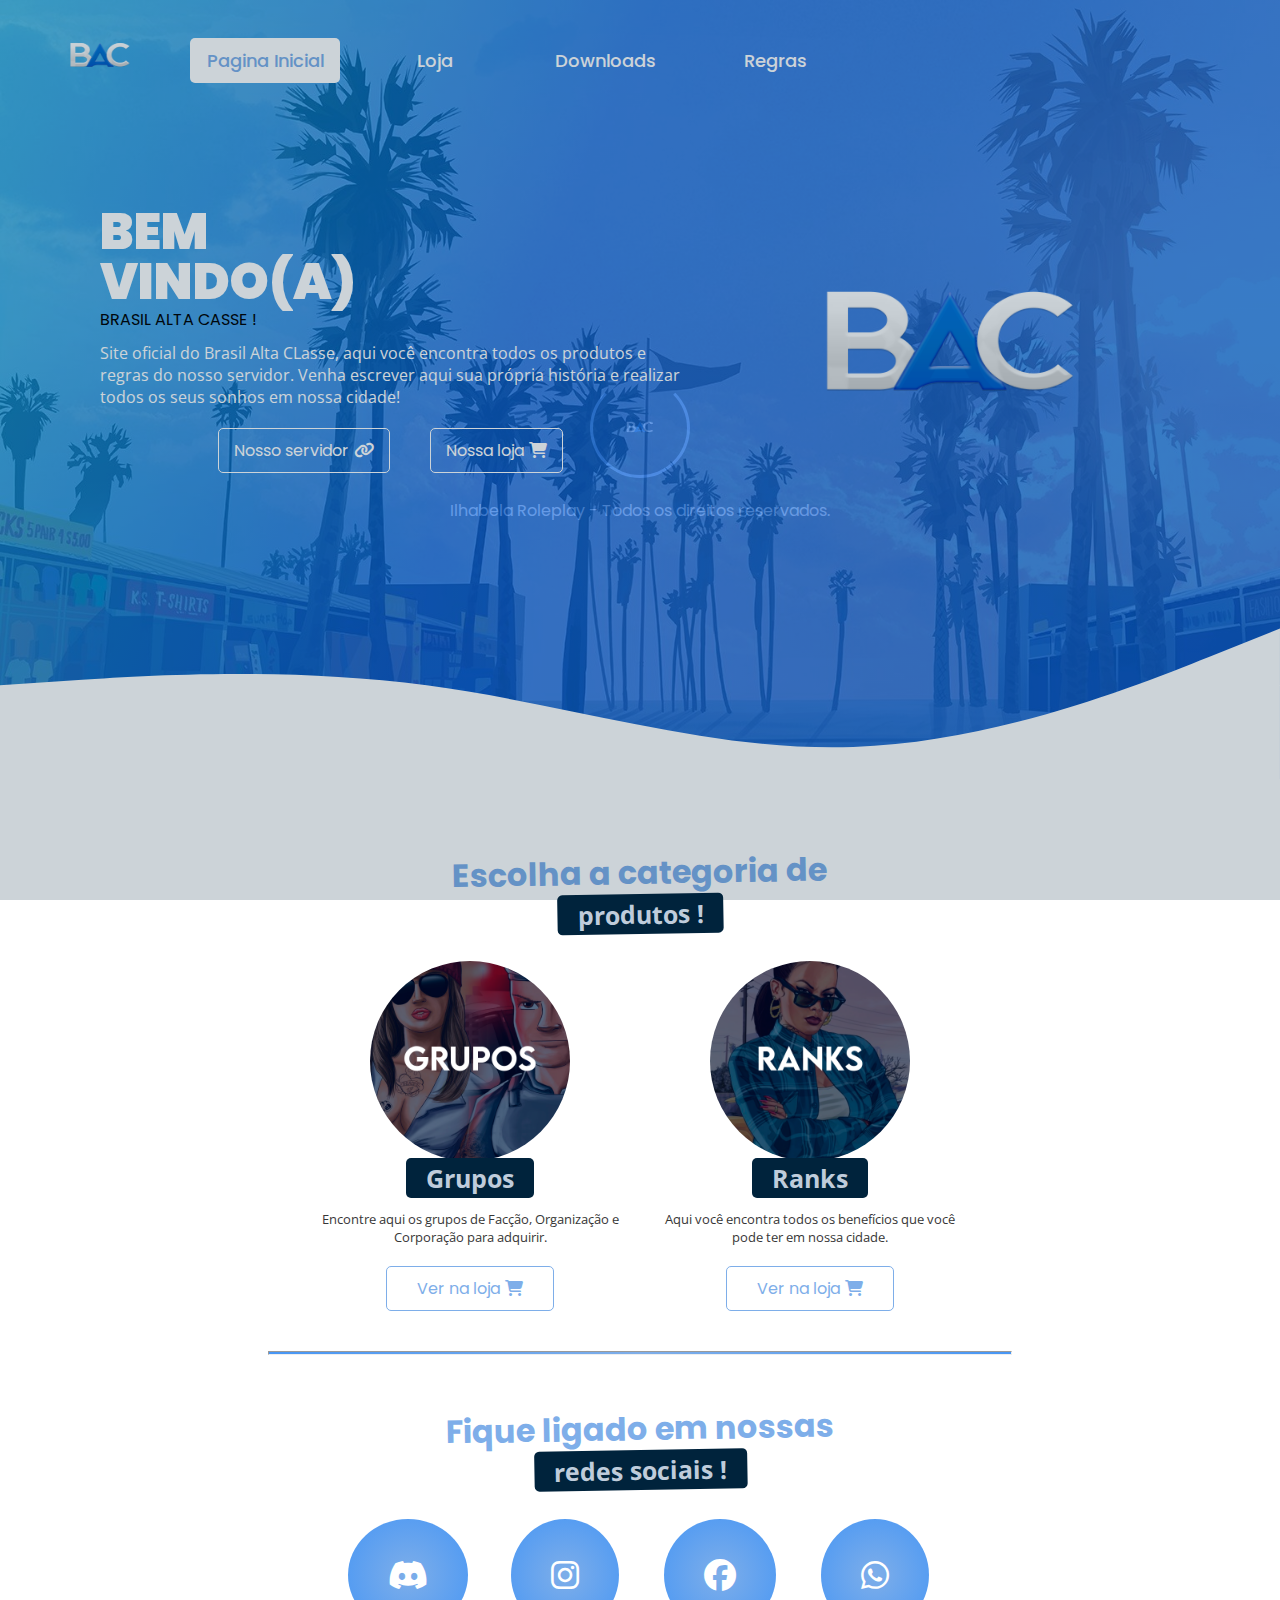
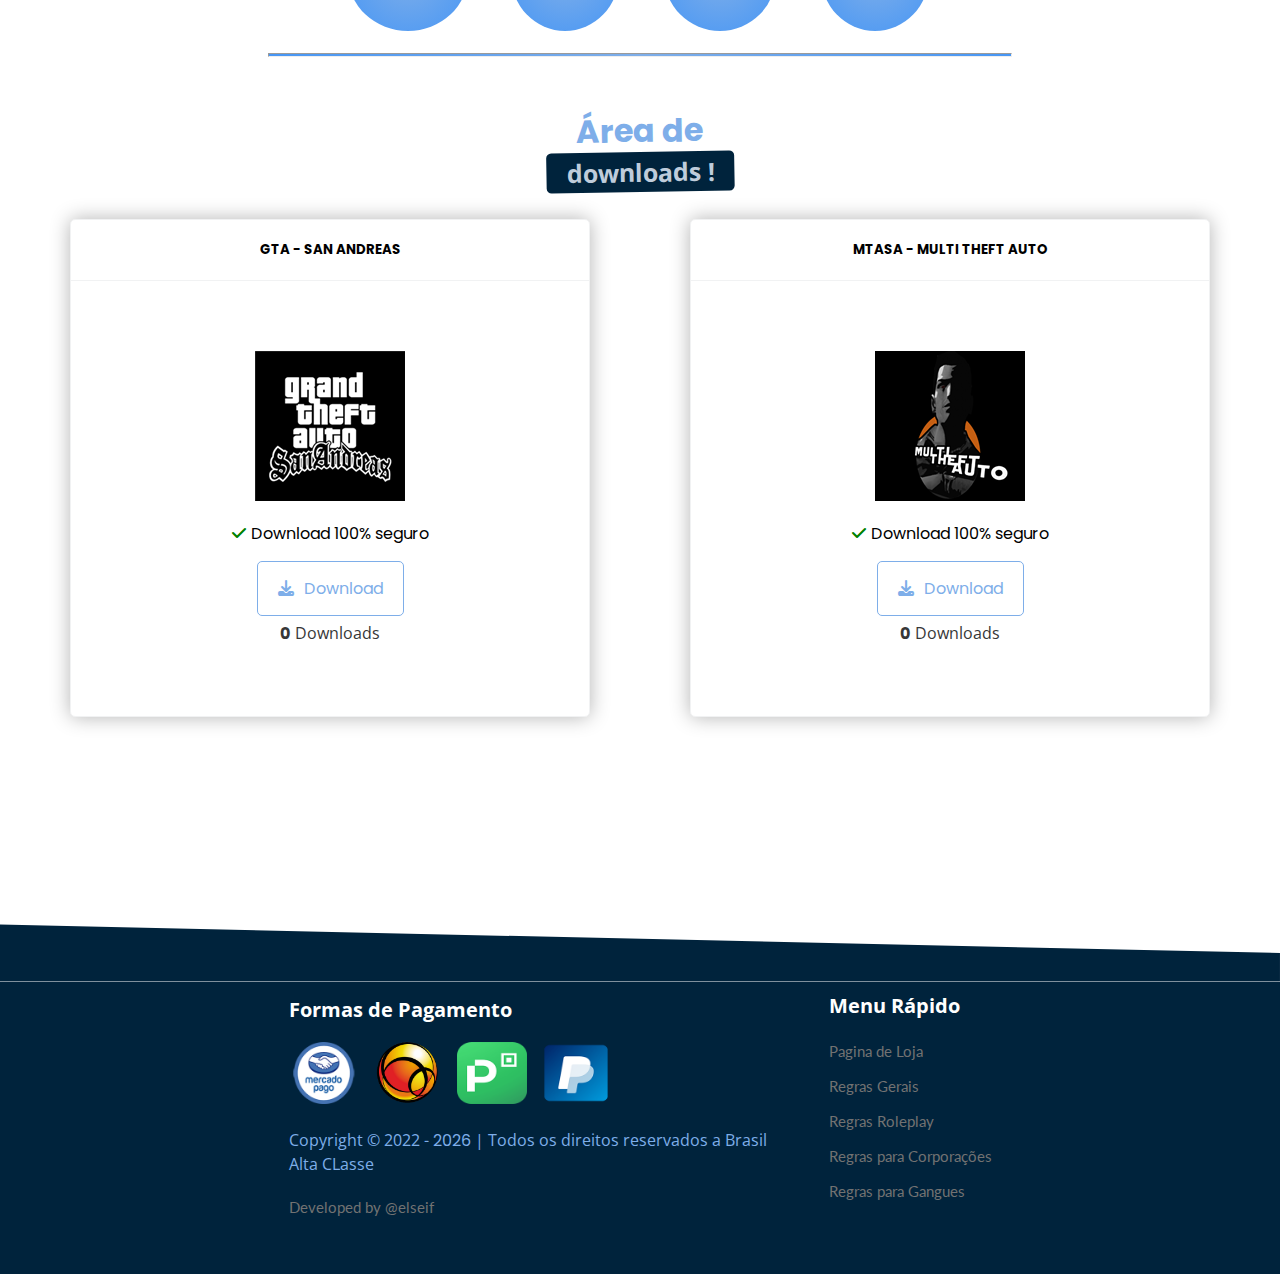
<file: index.html>
<!DOCTYPE html>
<html lang='pt-br'>
    <head>
        <meta charset='UTF-8'>
        <meta http-equiv='X-UA-Compatible' content='IE=edge'>
        <meta name='viewport' content='width=device-width, initial-scale=1.0, maximum-scale=1.0'>
        <meta name='keywords' content='mta, Brasil Alta CLasse roleplay , servidor de mta , servidor de mta Brasil Alta CLasse , Brasil Alta CLasse , Brasil Alta CLasse mta'>
        <meta name='description' content='Site oficial do Brasil Alta Classe, aqui você encontra todos os produtos e regras do nosso servidor. Venha escrever aqui sua própria história e realizar todos os seus sonhos em nossa cidade!'>
        <title>Brasil Alta CLasse RolePlay | Website Oficial</title>

        <!-- ico -->
        <link rel='shortcut icon' href='assets/gfx/ilhabela-shortcut2.png' type='image/x-icon'>

        <!-- css -->
        <link rel='stylesheet' href='assets/ui/global.css'>

        <!-- icon's -->
        <link rel='stylesheet' href='https://cdnjs.cloudflare.com/ajax/libs/font-awesome/6.1.1/css/all.min.css'>
    </head>
    <body>

        <!-- loader -->
        <div class='loader-container'>
            <div class='loader-content'>
                <img class='loader' src='assets/gfx/ilhabela-shortcut2.png' alt=''>
            </div>
            <div class='loader-content'>
                <span>Ilhabela Roleplay - Todos os direitos reservados.</span>
            </div>
        </div> <!-- container -->

        <!-- navbar -->
        <nav class='navbar'>
            <div class='navbar-container'>
                <div class='navbar-logo'>
                    <a href='#'>
                        <img class='unselectable' draggable='false' (dragstart)='false;' src='assets/gfx/ilhabela-shortcut.png' alt=''>
                    </a>
                </div>
                <div class='navbar-toggle' id='mobile-menu'>
                    <span class='bar'></span>
                    <span class='bar'></span>
                    <span class='bar'></span>
                </div>
                <ul class='navbar-menu'>
                    <li class='navbar-item'>
                        <a href='index' class='navbar-links active'>Pagina Inicial</a>
                    </li>
                    <li class='navbar-item'>
                        <a href='assets/pages/store' class='navbar-links'>Loja</a>
                    </li>
                    <li class='navbar-item'>
                        <a href='#downloads' class='navbar-links'>Downloads</a>
                    </li>
                    <li class='navbar-item'>
                        <a href='assets/pages/rules' class='navbar-links'>Regras</a>
                    </li>
                </ul>
            </div> <!-- container -->
        </nav> <!-- navbar -->

        <!-- home -->
        <div class='main'>
            <div class='container'>
                <div class='main-content'>
                    <h1>BEM<br>VINDO(A)</h1>
                    <span class='Brasil Alta CLasse'>BRASIL ALTA CASSE !</span>
                    <p>Site oficial do Brasil Alta CLasse, aqui você encontra todos os produtos e<br> regras do nosso servidor. Venha escrever aqui sua própria história e realizar<br> todos os seus sonhos em nossa cidade!</p>
                    <div class='main-btn'>
                        <div class='btn'>
                            <a target='_blank' href='mtasa://144.217.10.68:8821'>Nosso servidor<i class='fa-solid fa-link'></i></a>
                        </div>
                        <div class='btn'>
                            <a target='_blank' href='assets/pages/store'>Nossa loja<i class='fa-solid fa-cart-shopping'></i></a>
                        </div>
                    </div>
                </div>
                <div class='main-content img'>
                    <img class='unselectable' draggable='false' (dragstart)='false;' src='assets/gfx/ilhabela.png' alt=''>
                </div>
            </div> <!-- container -->
            
            <svg xmlns='http://www.w3.org/2000/svg' viewBox='0 0 1440 320' id='wave'><path fill='#FFFFFF' fill-opacity='1' d='M0,96L80,90.7C160,85,320,75,480,96C640,117,800,171,960,165.3C1120,160,1280,96,1360,64L1440,32L1440,320L1360,320C1280,320,1120,320,960,320C800,320,640,320,480,320C320,320,160,320,80,320L0,320Z'></path></svg>
        </div> <!-- main -->

        <!-- products -->
        <div class='main-prot'>
            <div class='container-prot'>

                <!-- groups / ranks -->
                <div class='content-prot'>
                    <div class='title-prot'>
                        <h1>Escolha a categoria de</h1>
                        <span class='category'>produtos !</span>
                    </div>
                    <div class='items-produtos'>
                        <div class='contents-items-produtos'>
                            <img class='unselectable' draggable='false' (dragstart)='false;' src='assets/gfx/products/grupos.png' alt=''>
                            <div>
                                <span class='category'>Grupos</span>
                            </div>
                            <div>
                                <p>Encontre aqui os grupos de Facção, Organização e Corporação para adquirir.</p>
                            </div>
                            <div class='item-btn'>
                                <a class='btn' href='assets/pages/store'>Ver na loja<i class='fa-solid fa-cart-shopping'></i></a>
                            </div>
                        </div>
                        <div class='contents-items-produtos'>
                            <img class='unselectable' draggable='false' (dragstart)='false;' src='assets/gfx/products/ranks.png' alt=''>
                            <div>
                                <span class='category'>Ranks</span>
                            </div>
                            <div>
                                <p>Aqui você encontra todos os benefícios que você pode ter em nossa cidade.</p>
                            </div>
                            <div class='item-btn'>
                                <a class='btn' href='assets/pages/store'>Ver na loja<i class='fa-solid fa-cart-shopping'></i></a>
                            </div>
                        </div>
                    </div>
                </div> <!-- groups / ranks -->

                <hr>
                
                <!-- redes sociais -->
                <div class='content-prot'>
                    <div class='title-prot'>
                        <h1>Fique ligado em nossas</h1>
                        <span class='category'>redes sociais !</span>
                    </div>
                    <div class='social-media-icons'>
                        <a target='_blank' href='https://discord.gg/AzgrUXUAqM'>
                            <i class='fa-brands fa-discord'></i>
                        </a>
                        <a target='_blank' href='https://www.instagram.com/ilhabela.rp/'>
                            <i class='fa-brands fa-instagram'></i>
                        </a>
                        <a target='_blank' href='#'>
                            <i class='fa-brands fa-facebook'></i>
                        </a>
                        <a target='_blank' href='#'>
                            <i class='fa-brands fa-whatsapp'></i>
                        </a>
                    </div>
                </div> <!-- redes sociais -->

                <hr>

                <!-- downloads -->
                <div id='downloads' class='content-prot'>
                    <div class='title-prot'>
                        <h1>Área de</h1>
                        <span class='category'>downloads !</span>
                    </div>
                    <div class='download-main'>
                        <div class='download-container'>

                            <!-- GTASA -->
                            <div class='download-content'>
                                <div class='down-tittle'>
                                    <h5>GTA - SAN ANDREAS</h5>
                                </div>
                                <div class='down'>
                                    <div class='down-co'>
                                        <img src='assets/gfx/downloads/gtasa.png' alt=''>
                                    </div>
                                    <div class='down-co'>
                                        <span><i class='fa-solid fa-check'></i>Download 100% seguro</span>
                                    </div>
                                    <div class='down-btn'>
                                        <a onclick="clickCounter(2)" href='https://drive.google.com/u/0/uc?id=1e81R0xvbywcJmhsJLcXvNmRIbJhdVvRO&export=download&confirm=t&uuid=d8599dc9-7502-48dd-957c-8e1b937e6dc5'><i class='fa-solid fa-download'></i>Download</a>
                                    </div>
                                    <div class='down-co'>
                                        <p><strong id='countergta'></strong> Downloads</p>
                                    </div>
                                </div>
                            </div> <!-- GTASA -->
                            
                            <!-- MTASA -->
                            <div class='download-content'>
                                <div class='down-tittle'>
                                    <h5>MTASA - MULTI THEFT AUTO</h5>
                                </div>
                                <div class='down'>
                                    <div class='down-co'>
                                        <img src='assets/gfx/downloads/mtasa.png' alt=''>
                                    </div>
                                    <div class='down-co'>
                                        <span><i class='fa-solid fa-check'></i>Download 100% seguro</span>
                                    </div>
                                    <div class='down-btn'>
                                        <a onclick="clickCounter(1)" href='https://mirror-cdn.multitheftauto.com/mtasa/main/mtasa-1.5.9.exe'><i class='fa-solid fa-download'></i>Download</a>
                                    </div>
                                    <div class='down-co'>
                                        <p><strong id='countermta'></strong> Downloads</p>
                                    </div>
                                </div>
                            </div> <!-- MTASA -->

                        </div> <!-- downloads - container -->
                    </div>
                </div> <!-- downloads -->

            </div> <!-- container -->
        </div> <!-- products -->

        <svg xmlns='http://www.w3.org/2000/svg' viewBox='0 0 1440 320' id='wave-footer'><path fill='#00233C' fill-opacity='1' d='M0,256L1440,288L1440,320L0,320Z'></path></svg>
        
        <footer class='footer'>
            <div class='footer-container'>

                <div class='footer-content'>
                    <p class='title'>Formas de Pagamento</p>
                    <div class='payments'>
                        <img class='unselectable' draggable='false' (dragstart)='false;' src='assets/gfx/payments/mercadopago.png' alt=''>
                        <img class='unselectable' draggable='false' (dragstart)='false;' src='assets/gfx/payments/pagseguro.png' alt=''>
                        <img class='unselectable' draggable='false' (dragstart)='false;' src='assets/gfx/payments/picpay.png' alt=''>
                        <img class='unselectable' draggable='false' (dragstart)='false;' src='assets/gfx/payments/paypal.png' alt=''>
                    </div>
                    <p class='copyright'>Copyright © 2022 - <span id='date'></span> | Todos os direitos reservados a Brasil Alta CLasse</p>
                    <a target='_blank' href='https://github.com/drypzz/'>Developed by @elseif</a>
                </div>

                <div class='footer-content'>
                    <p class='title'>Menu Rápido</p>
                    <div class='about'>
                        <div class='container-about'>
                            <div class='content-about'>
                                <a href='assets/pages/store'>Pagina de Loja</a>
                            </div>
                            <div class='content-about'>
                                <a href='assets/pages/rules'>Regras Gerais</a>
                            </div>
                            <div class='content-about'>
                                <a href='assets/pages/rules'>Regras Roleplay</a>
                            </div>
                            <div class='content-about'>
                                <a href='assets/pages/rules'>Regras para Corporações</a>
                            </div>
                            <div class='content-about'>
                                <a href='assets/pages/rules'>Regras para Gangues</a>
                            </div>
                        </div>
                    </div>
                </div>

            </div>
        </footer>

        <!-- js -->
        <script src='assets/js/global.js'></script>
        <script src='assets/js/functions.js'></script>
        <script src='assets/js/downloads.js'></script>

        <!-- jquery -->
        <script src='https://cdnjs.cloudflare.com/ajax/libs/jquery/3.6.0/jquery.min.js'></script>
        <script>
            $(window).on('load', function(){
                $('.loader-container').fadeOut(1000);
            });
        </script>
    </body>
</html>
</file>
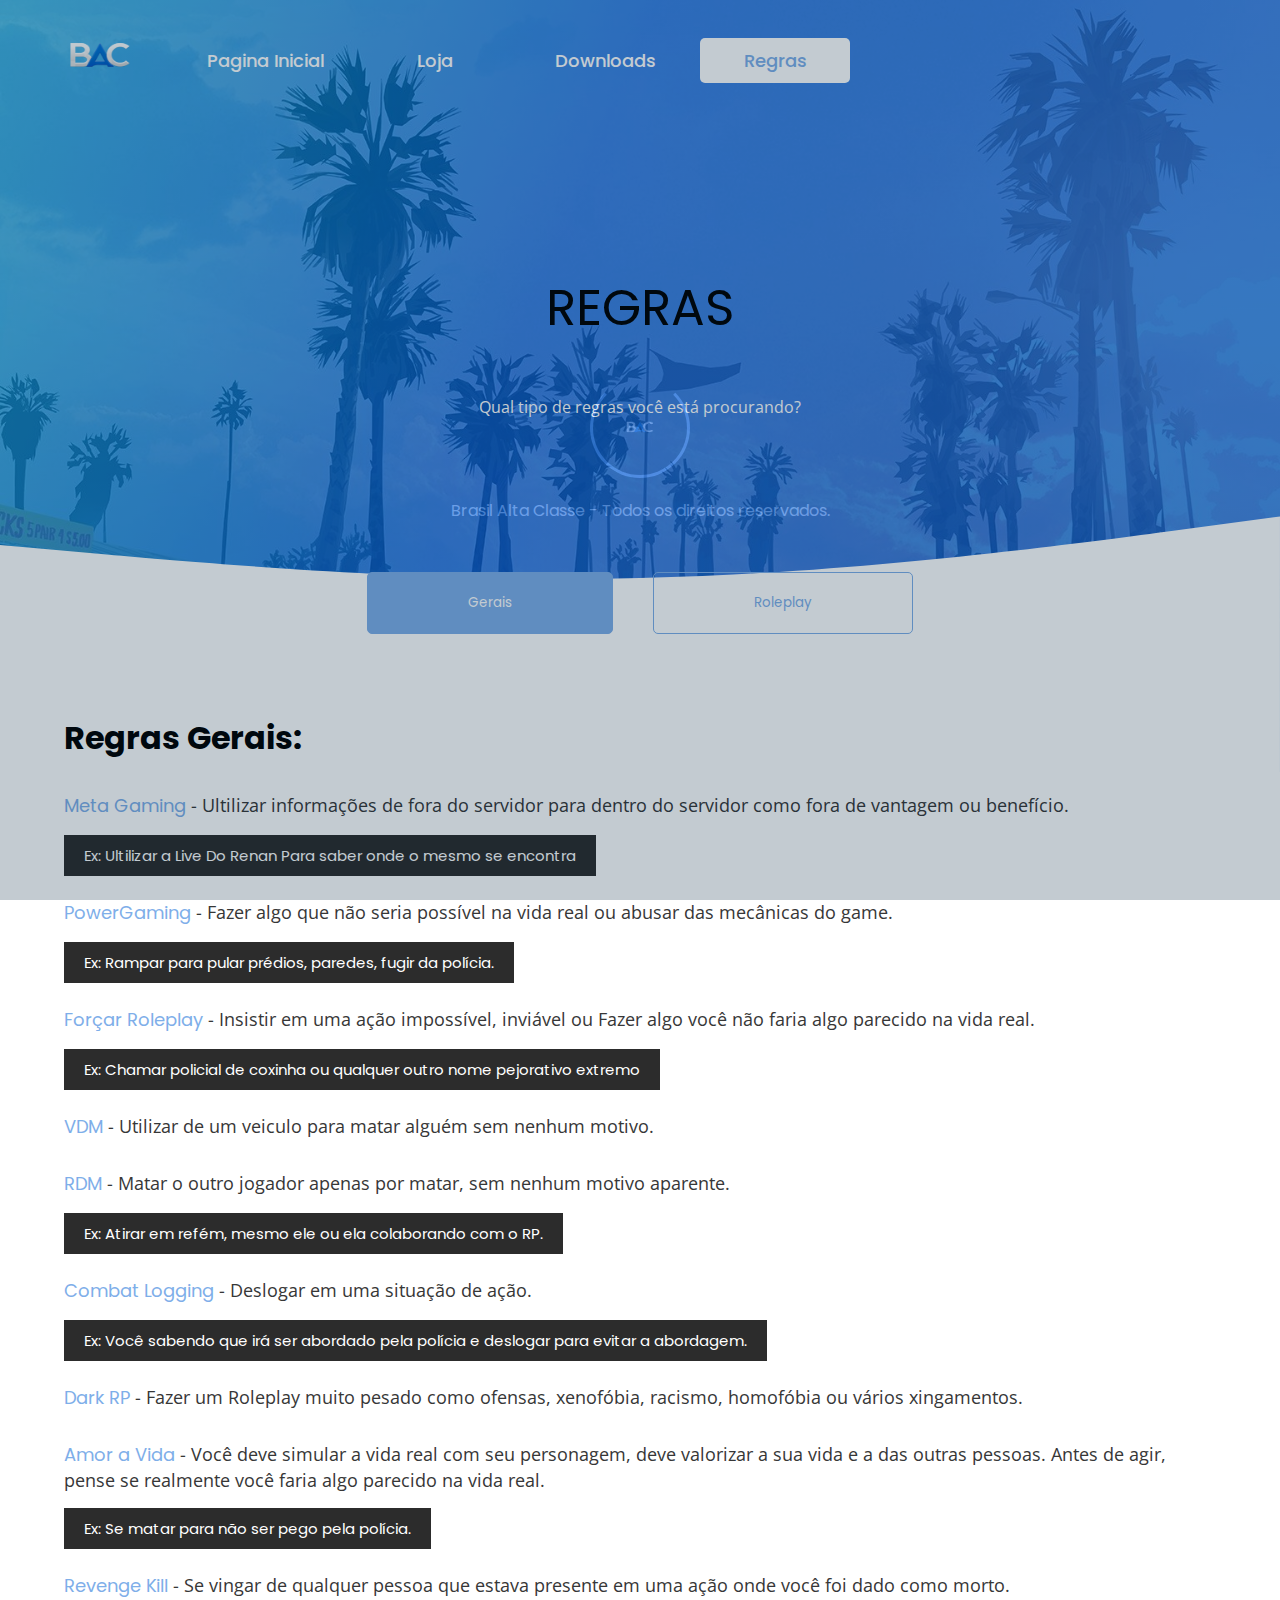
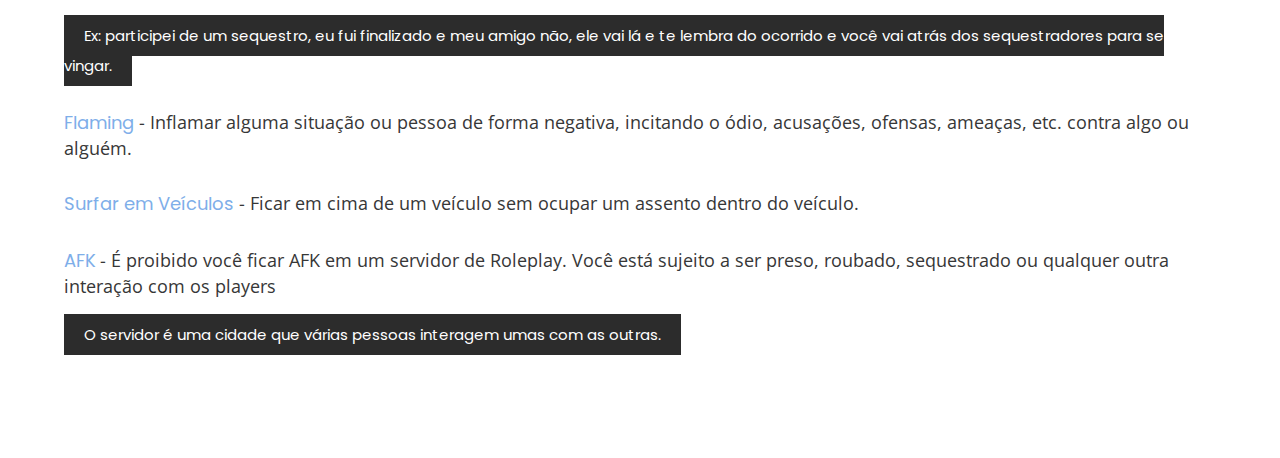
<file: assets/pages/rules.html>
<!DOCTYPE html>
<html lang='pt-br'>
    <head>
        <meta charset='UTF-8'>
        <meta http-equiv='X-UA-Compatible' content='IE=edge'>
        <meta name='viewport' content='width=device-width, initial-scale=1.0, maximum-scale=1.0'>
        <meta name='keywords' content='mta, Brasil Alta Classe , servidor de mta , servidor de mta Brasil Alta Classe , Brasil Alta CLasse , Brasil Alta Classe mta'>
        <meta name='description' content='Site oficial do Brasil Alta Classe Roleplay, aqui você encontra todos os produtos e regras do nosso servidor. Venha escrever aqui sua própria história e realizar todos os seus sonhos em nossa cidade!'>
        <title>Ilhabela RolePlay | Website Oficial</title>

        <!-- ico -->
        <link rel='shortcut icon' href='../gfx/ilhabela-shortcut2.png' type='image/x-icon'>

        <!-- css -->
        <link rel='stylesheet' href='../ui/global.css'>

        <!-- icon's -->
        <link rel='stylesheet' href='https://cdnjs.cloudflare.com/ajax/libs/font-awesome/6.1.1/css/all.min.css'>
    </head>
    <body>
        <!-- loader -->
        <div class='loader-container'>
            <div class='loader-content'>
                <img class='loader' src='../gfx/ilhabela-shortcut2.png' alt=''>
            </div>
            <div class='loader-content'>
                <span>Brasil Alta Classe - Todos os direitos reservados.</span>
            </div>
        </div> <!-- container -->

        <!-- navbar -->
        <nav class='navbar'>
            <div class='navbar-container'>
                <div class='navbar-logo'>
                    <a href='#'>
                        <img class='unselectable' draggable='false' (dragstart)='false;' src='../gfx/ilhabela-shortcut.png' alt=''>
                    </a>
                </div>
                <div class='navbar-toggle' id='mobile-menu'>
                    <span class='bar'></span>
                    <span class='bar'></span>
                    <span class='bar'></span>
                </div>
                <ul class='navbar-menu'>
                    <li class='navbar-item'>
                        <a href='../../index' class='navbar-links'>Pagina Inicial</a>
                    </li>
                    <li class='navbar-item'>
                        <a href='store' class='navbar-links'>Loja</a>
                    </li>
                    <li class='navbar-item'>
                        <a href='../../index#downloads' class='navbar-links'>Downloads</a>
                    </li>
                    <li class='navbar-item'>
                        <a href='rules' class='navbar-links active'>Regras</a>
                    </li>
                </ul>
            </div> <!-- container -->
        </nav> <!-- navbar -->

        <!-- home -->
        <div class='main'>
            <div class='container'>
                <div class='store-content'>
                    <span class='Brasil Alta Classe'>REGRAS</span>
                    <p>Qual tipo de regras você está procurando?</p>
                </div>
            </div> <!-- container -->
            
            <svg xmlns='http://www.w3.org/2000/svg' viewBox='0 0 1440 320' id='#wave'><path fill='#fff' fill-opacity='1' d='M0,64L120,74.7C240,85,480,107,720,101.3C960,96,1200,64,1320,48L1440,32L1440,320L1320,320C1200,320,960,320,720,320C480,320,240,320,120,320L0,320Z'></path></svg>
        </div> <!-- main -->
        
        <div class='store-main'>
            <div class='store-container'>

                <div class='store-content-buttons'>
                    <div class='btn'>
                        <button class='control-rules curruent-item arrow-r-left'>Gerais</button>
                    </div>
                    <div class='btn'>
                        <button class='control-rules'>Roleplay</button>
                    </div>
                </div>
                
                <div class='main-rules'>

                    <div class='item-rules focus'>
                        <div class='item-rules-container'>
                            <div class='rules-title'>
                                <h1>Regras Gerais:</h1>
                            </div>
                            <div class='rules-container'>
                                <div class='rules'>
                                    <p><span>Meta Gaming</span> - Ultilizar informações de fora do servidor para dentro do servidor como fora de vantagem ou benefício.</p>
                                    <span class='ex'>Ex: Ultilizar a Live Do Renan Para saber onde o mesmo se encontra</span>
                                </div>
                                <div class='rules'>
                                    <p><span>PowerGaming</span> - Fazer algo que não seria possível na vida real ou abusar das mecânicas do game.</p>
                                    <span class='ex'>Ex: Rampar para pular prédios, paredes, fugir da polícia.</span>
                                </div>
                                <div class='rules'>
                                    <p><span>Forçar Roleplay</span> - Insistir em uma ação impossível, inviável ou Fazer algo você não faria algo parecido na vida real.</p>
                                    <span class='ex'>Ex: Chamar policial de coxinha ou qualquer outro nome pejorativo extremo</span>
                                </div>
                                <div class='rules'>
                                    <p><span>VDM</span> - Utilizar de um veiculo para matar alguém sem nenhum motivo.</p>
                                </div>
                                <div class='rules'>
                                    <p><span>RDM</span> - Matar o outro jogador apenas por matar, sem nenhum motivo aparente.</p>
                                    <span class='ex'>Ex: Atirar em refém, mesmo ele ou ela colaborando com o RP.</span>
                                </div>
                                <div class='rules'>
                                    <p><span>Combat Logging</span> - Deslogar em uma situação de ação.</p>
                                    <span class='ex'>Ex: Você sabendo que irá ser abordado pela polícia e deslogar para evitar a abordagem.</span>
                                </div>
                                <div class='rules'>
                                    <p><span>Dark RP</span> - Fazer um Roleplay muito pesado como ofensas, xenofóbia, racismo, homofóbia ou vários xingamentos.</p>
                                </div>
                                <div class='rules'>
                                    <p><span>Amor a Vida</span> - Você deve simular a vida real com seu personagem, deve valorizar a sua vida e a das outras pessoas. Antes de agir, pense se realmente você faria algo parecido na vida real.</p>
                                    <span class='ex'>Ex: Se matar para não ser pego pela polícia.</span>
                                </div>
                                <div class='rules'>
                                    <p><span>Revenge Kill</span> - Se vingar de qualquer pessoa que estava presente em uma ação onde você foi dado como morto.</p>
                                    <span class='ex'>Ex: participei de um sequestro, eu fui finalizado e meu amigo não, ele vai lá e te lembra do ocorrido e você vai atrás dos sequestradores para se vingar.</span>
                                </div>
                                <div class='rules'>
                                    <p><span>Flaming</span> - Inflamar alguma situação ou pessoa de forma negativa, incitando o ódio, acusações, ofensas, ameaças, etc. contra algo ou alguém.</p>
                                </div>
                                <div class='rules'>
                                    <p><span>Surfar em Veículos</span> - Ficar em cima de um veículo sem ocupar um assento dentro do veículo.</p>
                                </div>
                                <div class='rules'>
                                    <p><span>AFK</span> - É proibido você ficar AFK em um servidor de Roleplay. Você está sujeito a ser preso, roubado, sequestrado ou qualquer outra interação com os players</p>
                                    <span class='ex'>O servidor é uma cidade que várias pessoas interagem umas com as outras.</span>
                                </div>
                            </div>
                        </div>
                    </div>

                    <div class='item-rules'>
                        <div class='item-rules-container roleplay'>
                            <div class='rules-title'>
                                <h1>Regras Roleplay:</h1>
                            </div>
                            <div class='rules-container'>
                                <div class='rules'>
                                    <p>Nenhum VIP tem porte arma.</p>
                                </div>
                                <div class='rules'>
                                    <p>Chamar STAFF somente após o termino do ROLEPLAY! Se caso for um caso muito grave como por exemplo: Inumeros xingamentos ou ofensas, Ofensa aos Staffs ou Servidor, Dark RP e ANTI RP em massa.</p>
                                </div>
                                <div class='rules'>
                                    <p>Proibido qualquer BUG na cidade.</p>
                                </div>
                                <div class='rules'>
                                    <p>Proibido ofensas, xenofóbia, homofóbia, racismo e assédio.</p>
                                </div>
                                <div class='rules'>
                                    <p>Proibido RDM, VDM, PW, META, GHOSTING, CHEATS ou programas auxiliares para se beneficiar ou abusar de exploits e bugs.</p>
                                </div>
                                <div class='rules'>
                                    <p>Dentro do discord não é permitido comportamento de abusos e tóxico.</p>
                                </div>
                                <div class='rules'>
                                    <p>Nenhum problema fora do RP deverá ser levado para dentro do jogo.</p>
                                </div>
                                <div class='rules'>
                                    <p>Você não pode sair do RP, independente da situação, mesmo que o outro jogador cometa Anti RP siga o RP e reporte para a STAFF.</p>
                                </div>
                                <div class='rules'>
                                    <p>Proibido qualquer forma de comércio, venda ou trocas de contas, itens de jogo e dinheiro, que não seja diretamente do site.</p>
                                </div>
                                <div class='rules'>
                                    <p>FLAMING É proibido!</p>
                                </div>
                                <div class='rules'>
                                    <p>Antes de agir, pense se realmente você faria algo parecido na vida real.</p>
                                </div>
                                <div class='rules'>
                                    <p>Proibido falar FORA do RP dentro do servidor</p>
                                </div>
                                <div class='rules'>
                                    <p>Se caso for morto ou caiu você não deve lembrar de nada do que acontenceu mesmo que a SAMU faça o atendimento.</p>
                                </div>
                                <div class='rules'>
                                    <p>Toda ação no RP tem sua reação. Lembre se que existem outras pessoas na cidade.</p>
                                </div>
                            </div>
                            <div class='rules-title'>
                                <h1>Regras Roleplay:</h1>
                            </div>
                            <div class='rules-container'>
                                <div class='rules'>
                                    <p>Art.01 - Proibido qualquer nome ou sobrenome que envolva marcas, duplo sentido, que tenha conotação sexual, preconceito ou que foge da realidade.</p>
                                </div>
                                <div class='rules'>
                                    <p>Art.02 - Proibido ter um personagem em mais de uma gang ou corp diferente.</p>
                                </div>
                                <div class='rules'>
                                    <p>Art.03 - É permitido ter emprego de SAMU ou MECÂNICO mesmo sendo de CORP ou GANG.</p>
                                </div>
                                <div class='rules'>
                                    <p>Art.04 - Proibido falar fora do RP dentro do servidor, você é um personagem dentro da cidade.</p>
                                </div>
                                <div class='rules'>
                                    <p>Art.05 - Nenhum problema fora do RP deverá ser levado para dentro do jogo ou vice-versa.</p>
                                </div>
                                <div class='rules'>
                                    <p>Art.06 - Antes de agir, pense se realmente você faria algo parecido na vida real.</p>
                                </div>
                                <div class='rules'>
                                    <p>Art.07 - Se caso for morto ou caiu você não deve lembrar de nada do que acontenceu mesmo que a SAMU faça o atendimento.</p>
                                </div>
                            </div>
                        </div>
                    </div>

                </div>

            </div>
        </div>

        <!-- js -->
        <script src='../js/global.js'></script>
        <script src='../js/rules.js'></script>

        <!-- jquery -->
        <script src='https://cdnjs.cloudflare.com/ajax/libs/jquery/3.6.0/jquery.min.js'></script>
        <script>
            $(window).on('load', function(){
                $('.loader-container').fadeOut(1000);
            });
        </script>
    </body>
</html>
</file>
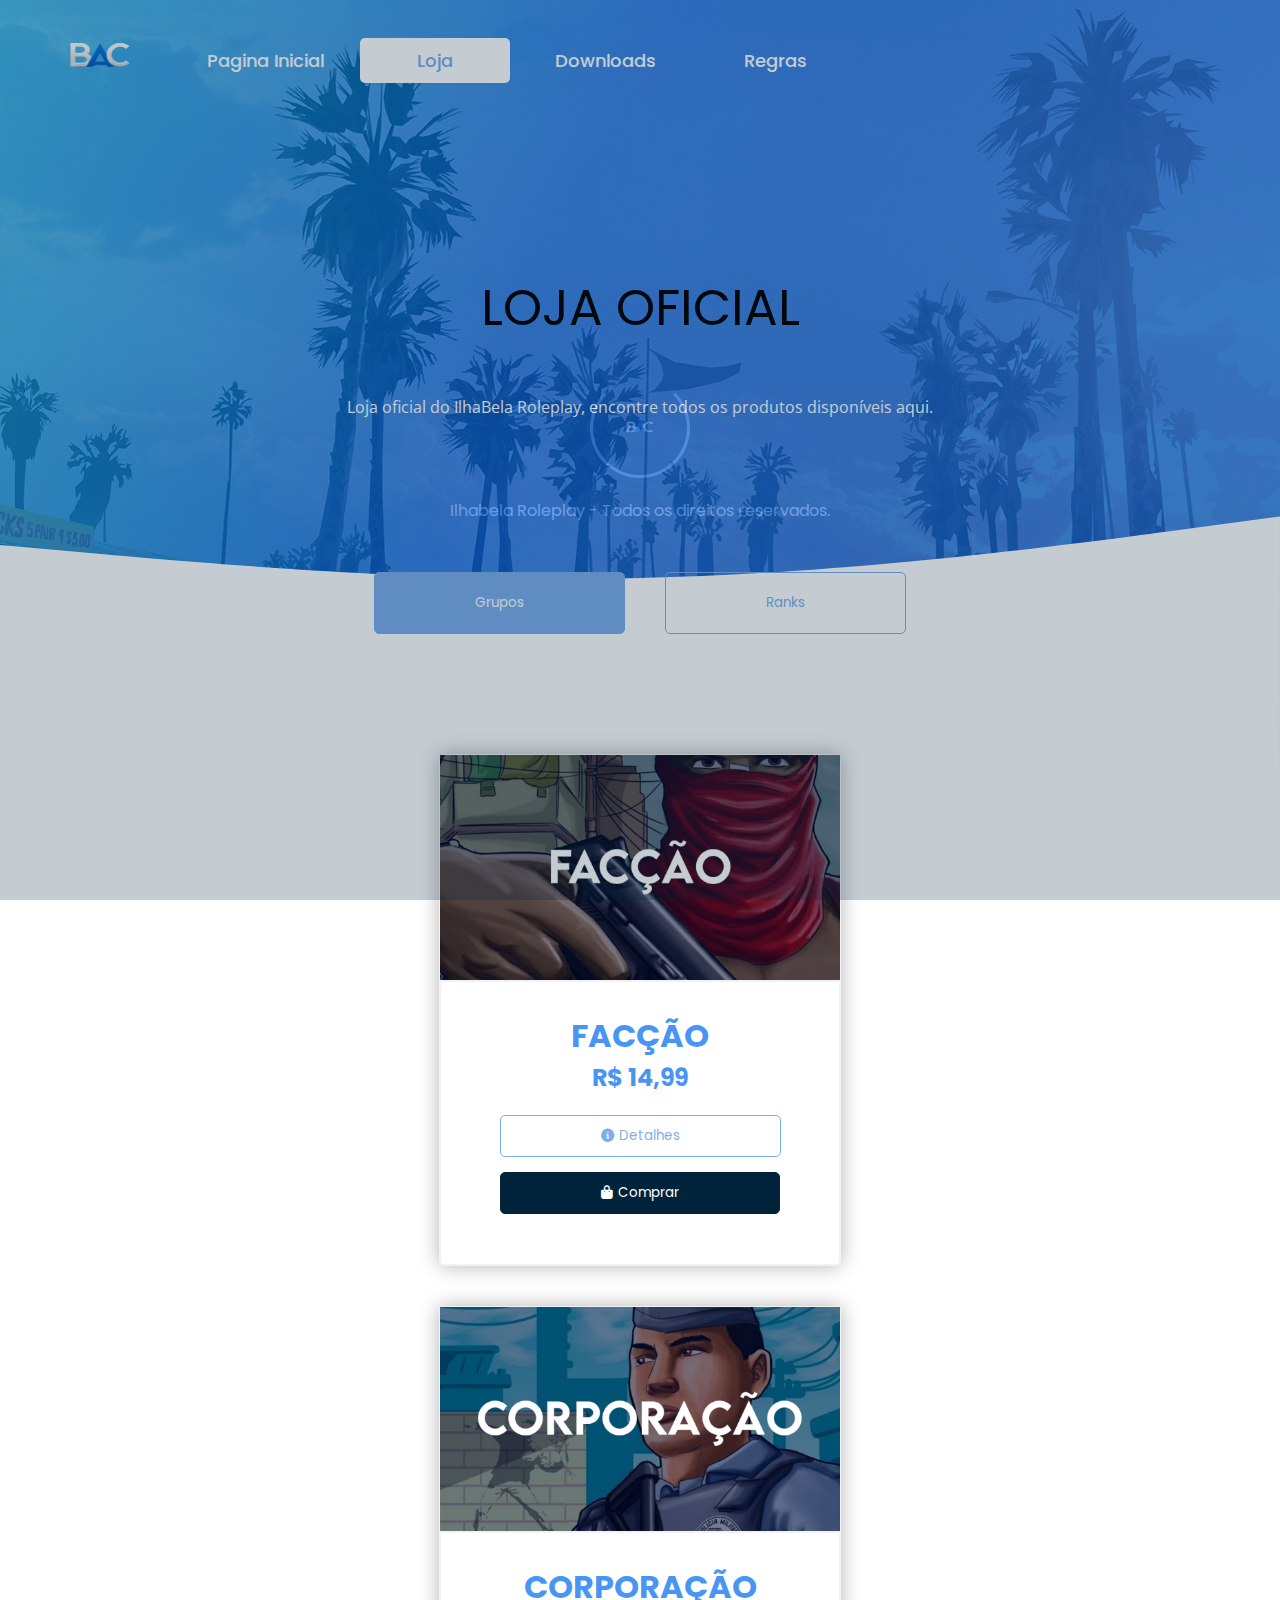
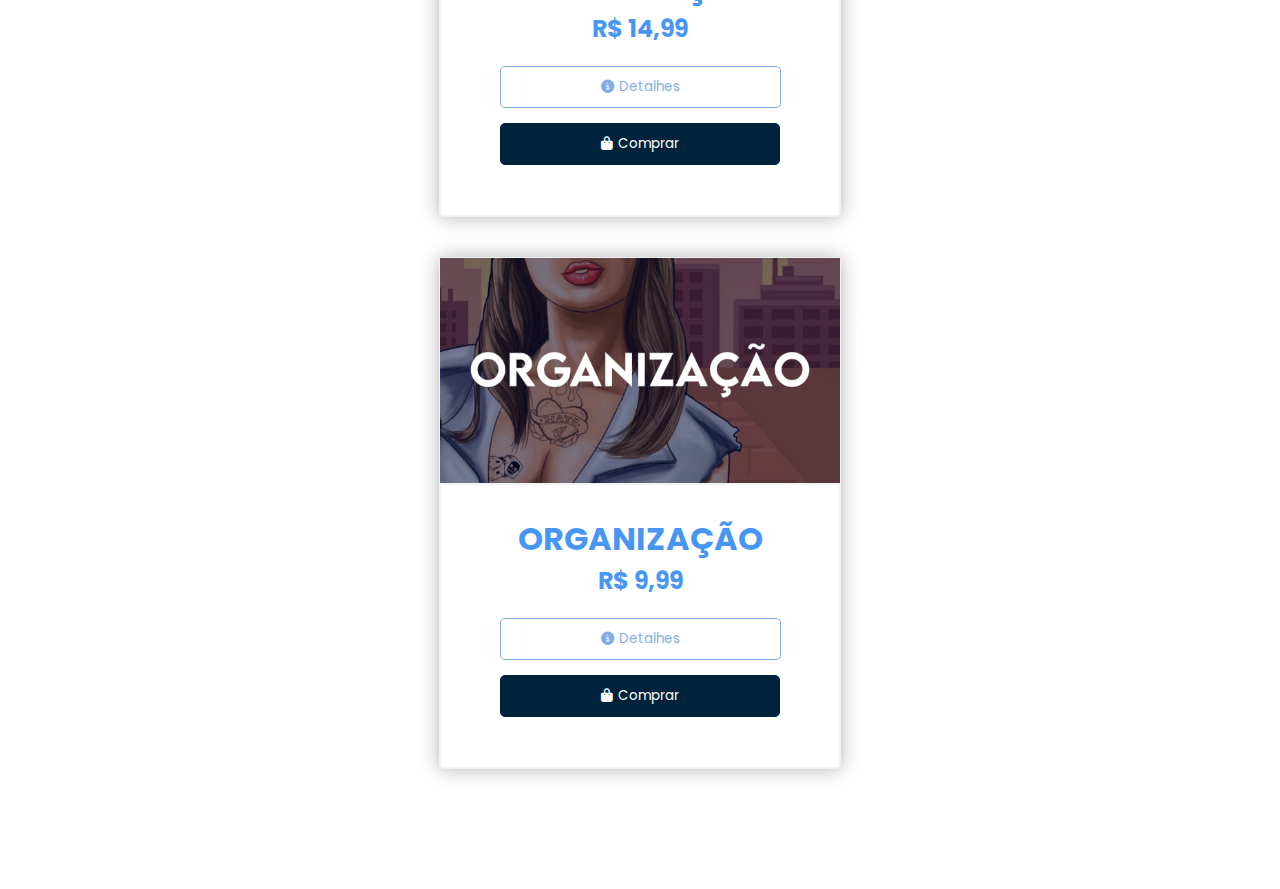
<file: assets/pages/store.html>
<!DOCTYPE html>
<html lang='pt-br'>
    <head>
        <meta charset='UTF-8'>
        <meta http-equiv='X-UA-Compatible' content='IE=edge'>
        <meta name='viewport' content='width=device-width, initial-scale=1.0, maximum-scale=1.0'>
        <meta name='keywords' content='mta, Brasil Alta CLasse , servidor de mta , servidor de mta Brasil Alta CLasse , Brasil Alta CLasse , Brasil Alta CLasse mta'>
        <meta name='description' content='Site oficial do Brasil Alta CLasse Roleplay, aqui você encontra todos os produtos e regras do nosso servidor. Venha escrever aqui sua própria história e realizar todos os seus sonhos em nossa cidade!'>
        <title>Brasil Alta Classe RolePlay | Website Oficial</title>

        <!-- ico -->
        <link rel='shortcut icon' href='../gfx/ilhabela-shortcut2.png' type='image/x-icon'>

        <!-- css -->
        <link rel='stylesheet' href='../ui/global.css'>

        <!-- icon's -->
        <link rel='stylesheet' href='https://cdnjs.cloudflare.com/ajax/libs/font-awesome/6.1.1/css/all.min.css'>
    </head>
    <body>
        <!-- loader -->
        <div class='loader-container'>
            <div class='loader-content'>
                <img class='loader' src='../gfx/ilhabela-shortcut2.png' alt=''>
            </div>
            <div class='loader-content'>
                <span>Ilhabela Roleplay - Todos os direitos reservados.</span>
            </div>
        </div> <!-- container -->

        <div id='basic' style='display: none;' class='toast'>
            <div class='toast-container toast-centered'>
                <div class='toast-content'>
                    <div class='toast-h'>
                        <h5>Descrição do produto</h5>
                        <i id='close-basic' class='fa-solid fa-xmark'></i>
                    </div>
                    <div class='toast-b'>
                        <ul>
                            <li>100K de Dinheiro</li>
                            <li>1 Carro Popular ou Moto Popular</li>
                            <li>Acesso completo a LOJA VIP</li>
                            <li>Porte de Arma</li>
                            <li>Double XP</li>
                            <li>Ganha 5 Level</li>
                            <li>TAG no Discord</li>
                            <li>Sem expiriração</li>
                            <li>Aparece como o quinto no tab</li>
                            <li>A cada 15 min no servidor recebe R$900 no banco</li>
                            <li>Ficará por dentro de todas as novidades antecipadamente</li>
                            <li>10% de Desconto em produtos do site;</li>
                            <li>Atendimento preferencial durante todos os dias da semana;</li>
                            <p>* Observações:</p>
                            <div class='obs-content'>
                                <p>O tempo para ativação é em torno de 1 a 3 dias por conta que faremos do jeito que você quiser, tudo será EXCLUSIVO e ÚNICO!</p>
                                <p>Pagamento Mensal.</p>
                            </div>
                        </ul>
                    </div>
                </div>
            </div>
        </div> <!-- VIP BASIC -->

        <div id='premium' style='display: none;' class='toast'>
            <div class='toast-container toast-centered'>
                <div class='toast-content'>
                    <div class='toast-h'>
                        <h5>Descrição do produto</h5>
                        <i id='close-premium' class='fa-solid fa-xmark'></i>
                    </div>
                    <div class='toast-b'>
                        <ul>
                            <li>2 veículos EXCLUSIVOS (GTR e R1) + 2 veículo qualquer da concessionária (Inclue Lancha, Jetski ou Helicóptero)</li>
                            <li>5KK de Dinheiro</li>
                            <li>Acesso completo a LOJA VIP</li>
                            <li>Porte de Arma</li>
                            <li>Double XP</li>
                            <li>Ganha 20 Level</li>
                            <li>TAG no Discord</li>
                            <li>Sem expiriração</li>
                            <li>APARECE COMO O PRIMEIRO NO TAB</li>
                            <li>A cada 15 min no servidor recebe R$2500 no banco</li>
                            <li>Ficará por dentro de todas as novidades antecipadamente</li>
                            <li>20% de Desconto em produtos do site</li>
                            <li>Atendimento preferencial durante todos os dias da semana</li>
                            <p>* Observações:</p>
                            <div class='obs-content'>
                                <p>O tempo para ativação é em torno de 1 a 3 dias por conta que faremos do jeito que você quiser, tudo será EXCLUSIVO e ÚNICO!</p>
                                <p>Pagamento Mensal.</p>
                            </div>
                        </ul>
                    </div>
                </div>
            </div>
        </div> <!-- VIP PREMIUM -->

        <div id='corp' style='display: none;' class='toast'>
            <div class='toast-container toast-centered'>
                <div class='toast-content'>
                    <div class='toast-h'>
                        <h5>Descrição do produto</h5>
                        <i id='close-corp' class='fa-solid fa-xmark'></i>
                    </div>
                    <div class='toast-b'>
                        <ul>
                            <li>1 Estilo de farda (Custom de Personagem)</li>
                            <li>1 Viatura (TRAILBLAZER, COROLLA OU S10)</li>
                            <li>1 Base (Andar na delegacias)</li>
                            <li>Arsenal liberado</li>
                            <li>Libera novas ações no TAB</li>
                            <li>Banner exclusivo no TAB</li>
                            <li>Painel policial</li>
                            <li>Sálario a cada 15 min (Bate-Ponto)</li>
                            <p>* Observações:</p>
                            <div class='obs-content'>
                                <p>O tempo para ativação é em torno de 1 a 3 dias por conta que faremos do jeito que você quiser, tudo será EXCLUSIVO e ÚNICO!</p>
                                <p>Pagamento Mensal.</p>
                            </div>
                        </ul>
                    </div>
                </div>
            </div>
        </div> <!-- CORP -->

        <div id='fac' style='display: none;' class='toast'>
            <div class='toast-container toast-centered'>
                <div class='toast-content'>
                    <div class='toast-h'>
                        <h5>Descrição do produto</h5>
                        <i id='close-fac' class='fa-solid fa-xmark'></i>
                    </div>
                    <div class='toast-b'>
                        <ul>
                            <li>1 Estilo de Mochila (Custom de Personagem)</li>
                            <li>1 Base ou Favela (Limite de peso até 200KB)</li>
                            <li>Liberado Vendas de Armas e Drogas</li>
                            <li>Empregos Ilegais</li>
                            <li>Libera novas ações no TAB</li>
                            <li>Banner exclusivo no TAB</li>
                            <li>Painel Facção</li>
                            <p>* Observações:</p>
                            <div class='obs-content'>
                                <p>O tempo para ativação é em torno de 1 a 3 dias por conta que faremos do jeito que você quiser, tudo será EXCLUSIVO e ÚNICO!</p>
                                <p>Pagamento Mensal.</p>
                            </div>
                        </ul>
                    </div>
                </div>
            </div>
        </div> <!-- FAC -->

        <div id='org' style='display: none;' class='toast'>
            <div class='toast-container toast-centered'>
                <div class='toast-content'>
                    <div class='toast-h'>
                        <h5>Descrição do produto</h5>
                        <i  id='close-org' class='fa-solid fa-xmark'></i>
                    </div>
                    <div class='toast-b'>
                        <ul>
                            <li>1 Estilo de Mochila (Custom de Personagem)</li>
                            <li>1 Base ou Favela (Limite de peso até 200KB)</li>
                            <li>Libera novas ações no TAB</li>
                            <li>Banner exclusivo no TAB</li>
                            <li>Libera novas funções na interação com os players</li>
                            <p>* Observações:</p>
                            <div class='obs-content'>
                                <p>O tempo para ativação é em torno de 1 a 3 dias por conta que faremos do jeito que você quiser, tudo será EXCLUSIVO e ÚNICO!</p>
                                <p>Pagamento Mensal.</p>
                            </div>
                        </ul>
                    </div>
                </div>
            </div>
        </div> <!-- ORG -->

        <!-- navbar -->
        <nav class='navbar'>
            <div class='navbar-container'>
                <div class='navbar-logo'>
                    <a href='#'>
                        <img class='unselectable' draggable='false' (dragstart)='false;' src='../gfx/ilhabela-shortcut.png' alt=''>
                    </a>
                </div>
                <div class='navbar-toggle' id='mobile-menu'>
                    <span class='bar'></span>
                    <span class='bar'></span>
                    <span class='bar'></span>
                </div>
                <ul class='navbar-menu'>
                    <li class='navbar-item'>
                        <a href='../../index' class='navbar-links'>Pagina Inicial</a>
                    </li>
                    <li class='navbar-item'>
                        <a href='#' class='navbar-links active'>Loja</a>
                    </li>
                    <li class='navbar-item'>
                        <a href='../../index#downloads' class='navbar-links'>Downloads</a>
                    </li>
                    <li class='navbar-item'>
                        <a href='rules' class='navbar-links'>Regras</a>
                    </li>
                </ul>
            </div> <!-- container -->
        </nav> <!-- navbar -->

        <!-- home -->
        <div class='main'>
            <div class='container'>
                <div class='store-content'>
                    <span class='ilhabela'>LOJA OFICIAL</span>
                    <p>Loja oficial do IlhaBela Roleplay, encontre todos os produtos disponíveis aqui.</p>
                </div>
            </div> <!-- container -->
            
            <svg xmlns='http://www.w3.org/2000/svg' viewBox='0 0 1440 320' id='#wave'><path fill='#fff' fill-opacity='1' d='M0,64L120,74.7C240,85,480,107,720,101.3C960,96,1200,64,1320,48L1440,32L1440,320L1320,320C1200,320,960,320,720,320C480,320,240,320,120,320L0,320Z'></path></svg>
        </div> <!-- main -->
        
        <div class='store-main'>
            <div class='store-container'>

                <div class='store-content-buttons'>
                    <div class='btn'>
                        <button class='control curruent-item arrow-left'>Grupos</button>
                    </div>
                    <div class='btn'>
                        <button class='control'>Ranks</button>
                    </div>
                </div>

                <div class='store-container-items'>

                    <div class='item-cards focus'>
                        <div class='store-content-items'>
                            <div class='card-main'>
                                <div>
                                    <img class='unselectable' draggable='false' (dragstart)='false;' src='../gfx/store/fac.png' alt=''>
                                </div>
                                <div class='card'>
                                    <h1>FACÇÃO</h1>
                                    <h2>R$ 14,99</h2>
                                    <div class='card-btn'>
                                        <div class='btn'>
                                            <button id='button-fac'><i class='fa-solid fa-circle-info'></i>Detalhes</button>
                                        </div>
                                        <div class='btn'>
                                            <a target='_blank' href='https://mpago.la/1KUrQgt'>
                                                <button id='buy'><i class='fa-solid fa-bag-shopping'></i>Comprar</button>
                                            </a>
                                        </div>
                                    </div>
                                </div>
                            </div>
                        </div> <!-- fac -->
    
                        <div class='store-content-items'>
                            <div class='card-main'>
                                <div>
                                    <img class='unselectable' draggable='false' (dragstart)='false;' src='../gfx/store/corp.png' alt=''>
                                </div>
                                <div class='card'>
                                    <h1>CORPORAÇÃO</h1>
                                    <h2>R$ 14,99</h2>
                                    <div class='card-btn'>
                                        <div class='btn'>
                                            <button id='button-corp'><i class='fa-solid fa-circle-info'></i>Detalhes</button>
                                        </div>
                                        <div class='btn'>
                                            <a target='_blank' href='https://mpago.la/1SG48zQ'>
                                                <button id='buy'><i class='fa-solid fa-bag-shopping'></i>Comprar</button>
                                            </a>
                                        </div>
                                    </div>
                                </div>
                            </div>
                        </div> <!-- corp -->

                        <div class='store-content-items'>
                            <div class='card-main'>
                                <div>
                                    <img class='unselectable' draggable='false' (dragstart)='false;' src='../gfx/store/org.png' alt=''>
                                </div>
                                <div class='card'>
                                    <h1>ORGANIZAÇÃO</h1>
                                    <h2>R$ 9,99</h2>
                                    <div class='card-btn'>
                                        <div class='btn'>
                                            <button id='button-org'><i class='fa-solid fa-circle-info'></i>Detalhes</button>
                                        </div>
                                        <div class='btn'>
                                            <a target='_blank' href='https://mpago.la/2MNnnJm'>
                                                <button id='buy'><i class='fa-solid fa-bag-shopping'></i>Comprar</button>
                                            </a>
                                        </div>
                                    </div>
                                </div>
                            </div>
                        </div> <!-- org -->
                    </div>

                    <div class='item-cards'>
                        <div class='store-content-items'>
                            <div class='card-main'>
                                <div>
                                    <img class='unselectable' draggable='false' (dragstart)='false;' src='../gfx/vips/vip-b.png' alt=''>
                                </div>
                                <div class='card'>
                                    <h1>VIP BASIC</h1>
                                    <h2>R$ 26,99</h2>
                                    <div class='card-btn'>
                                        <div class='btn'>
                                            <button id='button-basic'><i class='fa-solid fa-circle-info'></i>Detalhes</button>
                                        </div>
                                        <div class='btn'>
                                            <a target='_blank' href='https://mpago.la/2XLm7SW'>
                                                <button id='buy'><i class='fa-solid fa-bag-shopping'></i>Comprar</button>
                                            </a>
                                        </div>
                                    </div>
                                </div>
                            </div>
                        </div> <!-- basic -->
    
                        <div class='store-content-items'>
                            <div class='card-main'>
                                <div>
                                    <img class='unselectable' draggable='false' (dragstart)='false;' src='../gfx/vips/vip-p.png' alt=''>
                                </div>
                                <div class='card'>
                                    <h1>VIP PREMIUM</h1>
                                    <h2>R$ 52,99</h2>
                                    <div class='card-btn'>
                                        <div class='btn'>
                                            <button id='button-premium'><i class='fa-solid fa-circle-info'></i>Detalhes</button>
                                        </div>
                                        <div class='btn'>
                                            <a target='_blank' href='https://mpago.la/2MhvJNm'>
                                                <button id='buy'><i class='fa-solid fa-bag-shopping'></i>Comprar</button>
                                            </a>
                                        </div>
                                    </div>
                                </div>
                            </div>
                        </div> <!-- premium -->
                    </div>

                </div>
                
            </div>
        </div>

        <!-- js -->
        <script src='../js/global.js'></script>
        <script src='../js/toast.js'></script>

        <!-- jquery -->
        <script src='https://cdnjs.cloudflare.com/ajax/libs/jquery/3.6.0/jquery.min.js'></script>
        <script>
            $(window).on('load', function(){
                $('.loader-container').fadeOut(1000);
            });
        </script>
    </body>
</html>
</file>
<file: assets/ui/global.css>
/* fonts */

@import url('https://fonts.googleapis.com/css2?family=Lato:wght@100;300;400;700;900&family=Open+Sans:wght@300;400;600;700;800&family=Poppins:wght@100;200;300;400;500;600;700;800;900&family=Roboto:wght@100;300;400;500;700;900&display=swap');
@import url('https://fonts.googleapis.com/css2?family=Inconsolata:wght@300;400;500;600;700;800;900&display=swap');

/* vars */

:root{
    /* colors */
    --primary: #7eaee9;
    
    --secondary: #006ef1b8;
    --tertiary: #00c6fd9c;
    --quarto: #bfccdb;
    --quinto: #00233C;
}

/* global */

*{
    margin: 0;
    padding: 0;
    box-sizing: border-box;
    font-family: 'Poppins', sans-serif;
    text-decoration: none;
    list-style: none;
}

html{
    scroll-behavior: smooth;
}

body{
    height: 100%;
    overflow-x: hidden!important;
}

/* geral */

body p{
    font-family: 'Open Sans', sans-serif;
    color: #373737;
}

img, svg{
    vertical-align: middle;
}

body #wave-footer{
    margin-top: -60px;
}

body .unselectable{
    user-select: none;
    -moz-user-select: none;
    -webkit-user-drag: none;
    -webkit-user-select: none;
    -ms-user-select: none;
}

body span.category{
    background: var(--quinto);
    font-weight: 700;
    font-size: 25px;
    color: var(--quarto);
    padding: 3px 20px 3px 20px;
    font-family: 'Open Sans', sans-serif;
    border-radius: 5px;
    user-select: none;
}

body span.BAC{
    background: var(--quinto);
    font-weight: 900;
    font-size: 35px;
    color: var(--quarto);
    padding: 0px 25px 0px 25px;
    border-radius: 5px;
    user-select: none;
    line-height: 80px;
}

/* loader */

.loader-container{
    width: 100%;
    height: 100%;
    overflow: none;
    background-color: var(--quinto);
    position: fixed;
    display: flex;
    z-index: 9999;
    align-items: center;
    justify-content: center;
    flex-direction: column;
    text-align: center;
}

.loader-container .loader-content{
    margin: 10px 0;
}

.loader-container .loader-content span{
    color: #fff;
}

.loader-container .loader-content .loader{
    width: 100px;
    padding: 20px;
    height: 100px;
    border: 3px solid;
    color: var(--primary);
    border-radius: 50%;
    border-top-color: transparent;
    animation: loader 2s linear infinite;
}

@keyframes loader {
    from{
        transform: rotate(0deg);
    }
    to{
        transform: rotate(360deg);
    }
}

/* toasts */

.toast{
    position: fixed;
    top: 0;
    left: 0;
    z-index: 1060;
    width: 100%;
    overflow-x: hidden;
    overflow-y: hidden;
    height: 100%;
    background-color: rgb(0 0 0 / 50%);
    outline: 0;
    display: none;
}

.toast .toast-container.toast-centered{
    min-height: calc(100% - 3.5rem);
}

.toast .toast-container{
    display: flex;
    margin: 1.75rem auto;
    max-width: 500px;
    align-items: center;
    justify-content: center;
}

.toast .toast-container .toast-content{
    position: relative;
    display: flex;
    flex-direction: column;
    width: 100%;
    pointer-events: auto;
    background-color: #fff;
    background-clip: padding-box;
    border: 1px solid rgba(0,0,0,.2);
    border-radius: 0.3rem;
    outline: 0;
}

.toast .toast-container .toast-content .toast-h{
    display: flex;
    flex-shrink: 0;
    align-items: center;
    justify-content: space-between;
    padding: 1rem 1rem;
    border-bottom: 1px solid #dee2e6;
    border-top-left-radius: calc(0.3rem - 1px);
    border-top-right-radius: calc(0.3rem - 1px);
}

.toast .toast-container .toast-content .toast-h h5{
    margin-bottom: 0;
    font-size: 1.25rem;
    line-height: 1.5;
}

.toast .toast-container .toast-content .toast-h i{
    cursor: pointer;
    transform: scale(1.5);
}

.toast .toast-container .toast-content .toast-b{
    position: relative;
    flex: 1 1 auto;
    padding: 1rem;
}

.toast .toast-container .toast-content .toast-b ul{
    margin-top: 0;
    margin-bottom: 1rem;
    padding-left: 2rem;
}

.toast .toast-container .toast-content .toast-b ul li{
    list-style: disc;
    font-family: 'Open Sans', sans-serif;
    margin-top: 10px !important;
    margin-bottom: 10px !important;
}

.toast .toast-container .toast-content .toast-b ul li p{
    font-family: 'Open Sans', sans-serif;
    color: #727272;
}

.toast .toast-container .toast-content .toast-b ul .obs-content p{
    font-family: 'Open Sans', sans-serif;
    font-style: italic;
    color: #727272;
    font-size: 14px;
    margin-top: 10px;
}

/* nav */

.navbar-toggle a{
    display: none;
}

.navbar{
    background: transparent;
    display: flex;
    height: 120px;
    width: 100%;
    align-items: center;
    justify-content: center;
    position: absolute;
    top: 0;
    z-index: 999;
}

.navbar-container{
    display: flex;
    justify-content: flex-start;
    height: 80px;
    z-index: 1;
    width: 100%;
    max-width: 1300px;
    margin: 0 auto;
    padding: 0 20px;
}

/* logo */

.navbar-logo{
    display: flex;
    align-items: center;
    cursor: pointer;
    padding: 20px;
    height: 93%;
    transition: all .5s ease;
}

.navbar-logo a img{
    width: 120px;
}

/* menu */

.navbar-menu{
    display: flex;
    align-items: center;
    list-style: none;
}

.navbar-item{
    height: 45px;
    margin: 0 10px;
}

.navbar-item a i{
    display: flex;
    align-items: center;
    justify-content: center;
    margin-right: 5px;
}

.navbar-links{
    color: #fff;
    display: flex;
    font-size: 18px;
    font-weight: 500 !important;
    align-items: center;
    justify-content: center;
    width: 150px;
    text-decoration: none;
    height: 100%;
    transition: all .5s ease;
}

.navbar-links.active{
    color: var(--primary);
    background-color: #fff;
    border-radius: 5px;
}

.navbar-links:hover{
    color: var(--primary);
    transition: all .5s ease-out;
}







/* rules.html */

/* rules */

.main-rules{
    margin: 20px;
}

.main-rules .item-rules{
    display: none;
}

.main-rules .item-rules.focus{
    display: block;
    padding: 20px;
    width: 100%;
}

.main-rules .item-rules .item-rules-container{
    padding: 20px;
}

.main-rules .item-rules .item-rules-container .rules-title{
    margin: 20px 0;
}

.main-rules .item-rules .item-rules-container .rules-container{
    font-family: 'Poppins', sans-serif;
    width: 90vw;
    font-size: 20px;
    margin-top: 30px;
    margin-bottom: 50px;
    color: #3f3d3d;
}

.main-rules .item-rules .item-rules-container .rules-container .rules{
    margin: 30px 0;
}

.main-rules .item-rules .item-rules-container .rules-container .rules p{
    font-size: 18px;
    margin-bottom: 20px;
}

.main-rules .item-rules .item-rules-container .rules-container .rules p span{
    color: var(--primary);
}

.main-rules .item-rules .item-rules-container .rules-container .rules span.ex{
    font-size: 15px;
    background: #2c2c2c;
    margin: 10px 0;
    color: #fff;
    padding: 10px 20px;
    width: 100%;
}

.main-rules .item-rules .item-rules-container.roleplay .rules-container .rules p{
    position: relative;
}

.main-rules .item-rules .item-rules-container.roleplay .rules-container .rules p:before{
    position: absolute;
    content: '•';
    top: 0;
    pointer-events: none;
    left: -15px;
    font-weight: 900;
    right: 0;
    bottom: 0;
}














/* store.html */

/* main */

.main .container .store-content{
    text-align: center;
    padding: 20px;
    margin-top: 250px;
}

.main .container .store-content span{
    font-size: 50px;
}

.main .container .store-content p{
    margin: 50px 0;
    color: #fff;
    user-select: none;
}

/* store */

.store-main{
    margin-top: -200px;
    width: 100%;
    height: 100%;
}

.store-main .store-container{
    display: flex;
    align-items: center;
    justify-content: center;
    flex-direction: column;
}

.store-main .store-container .store-content-buttons{
    width: 100%;
    height: 100%;
    display: flex;
    align-items: center;
    flex-wrap: wrap;
    justify-content: center;
}

.store-main .store-container .store-content-buttons .btn{
    margin: 0 20px;
}

.store-main .store-container .store-content-buttons .btn button{
    outline: none;
    background: none;
    border: 1px solid var(--primary);
    color: var(--primary);
    padding: 20px 100px;
    cursor: pointer;
    border-radius: 5px;
    transition: all .5s ease-in-out;
}

.store-main .store-container .store-content-buttons .btn button:hover, .store-main .store-container .store-content-buttons .btn button.curruent-item{
    color: #fff;
    background-color: var(--primary);
}

.store-main .store-container .store-container-items{
    margin: 50px 0;
    height: 100%;
    display: flex;
    align-items: center;
    justify-content: center;
}

.store-main .store-container .store-container-items .item-cards{
    display: none;
}

.store-main .store-container .store-container-items .item-cards.focus{
    display: flex;
    width: 100%;
    height: 100%;
    align-items: center;
    justify-content: center;
}

.store-main .store-container .store-container-items .store-content-items{
    margin: 0 10px;
    width: 100%;
}

.store-main .store-container .store-container-items .store-content-items .card-main{
    text-align: center;
    width: 100%;
    background-color: #fff;
    border: 1px solid #f1f2f3;
    border-radius: 5px;
    text-align: center;
    -webkit-transition: .5s;
    transition: .5s;
    box-shadow: 0 0 20px rgb(0 0 0 / 30%);
}

.store-main .store-container .store-container-items .store-content-items .card-main div img{
    width: 400px;
    border-bottom: 1px solid #f1f2f3;
}

.store-main .store-container .store-container-items .store-content-items .card-main .card{
    padding: 30px 10px;
    border: 1px solid #f1f2f3;
    text-align: center;
    color: var(--secondary);
    border-radius: 0 0 5px 5px;
}

.store-main .store-container .store-container-items .store-content-items .card-main .card .card-btn{
    width: 100%;
    height: 100%;
    margin: 20px 0;
}

.store-main .store-container .store-container-items .store-content-items .card-main .card .card-btn .btn{
    margin: 15px 0;
}

.store-main .store-container .store-container-items .store-content-items .card-main .card .card-btn .btn button{
    padding: 10px 100px;
    border: 1px solid var(--primary);
    background: none;
    outline: none;
    color: var(--primary);
    cursor: pointer;
    border-radius: 5px;
    transition: all .5s ease;
}

.store-main .store-container .store-container-items .store-content-items .card-main .card .card-btn .btn button#buy{
    background-color: var(--quinto);
    border: 1px solid var(--quinto);
    color: #fff;
}

.store-main .store-container .store-container-items .store-content-items .card-main .card .card-btn .btn button#buy:hover{
    background: green;
    border: 1px solid green;
}

.store-main .store-container .store-container-items .store-content-items .card-main .card .card-btn .btn button:hover{
    background-color: var(--primary);
    color: #fff;
}

.store-main .store-container .store-container-items .store-content-items .card-main .card .card-btn .btn button i{
    margin-right: 5px;
}





/* index.html */

/* main */

.main{
    font-family: 'Roboto', sans-serif;
    background-image: linear-gradient(112deg,var(--tertiary) 1%,var(--secondary) 40%),url(../gfx/background.jpg);
    background-size: cover;
    background-repeat: no-repeat;
    width: 100%;
    height: 100%;
    background-attachment: fixed;
}

.main .container{
    display: flex;
    align-items: center;
    justify-content: center;
}

.main .container .main-content{
    margin-top: 100px;
    padding: 20px;
    height: 100%;
}

.main .container .main-content.img{
    padding: 0;
}

.main .container .main-content h1{
    color: #fff;
    user-select: none;
    font-weight: 900;
    font-size: 50px;
    line-height: 50px;
}

.main .container .main-content p{
    color: #fff;
    user-select: none;
    margin: 10px 0;
}

.main .container .main-content img{
    width: 500px;
}

.main .container .main-content .main-btn{
    height: 100%;
    display: flex;
    margin: 30px 0;
    align-items: center;
    justify-content: center;
}

.main .container .main-content .main-btn .btn{
    margin: 0 20px;
}

.main .container .main-content .main-btn .btn a{
    border: 1px solid #fff;
    color: #fff;
    border-radius: 5px;
    padding: 10px 15px;
    transition: all .5s ease-in-out;
}

.main .container .main-content .main-btn .btn a:hover{
    background-color: #fff;
    color: var(--secondary);
}

.main .container .main-content .main-btn .btn a i{
    margin-left: 5px;
}

/* products */

.main-prot{
    width: 100%;
    height: 100%;
    margin-top: -105px;
}

.main-prot .container-prot{
    padding: 20px;
    height: 100%;
    display: flex;
    align-items: center;
    justify-content: center;
    flex-direction: column;
    background-color: #fff;
}

.main-prot .container-prot .content-prot .title-prot{
    margin: 30px 0;
    color: var(--primary);
    transform: rotate(359deg);
    text-align: center;
}

.main-prot .container-prot hr{
    width: 60%;
    background: radial-gradient(circle, var(--primary) 0%, var(--secondary) 100%);
    height: 4px;
}

.main-prot .container-prot .content-prot{
    margin: 20px 0;
    width: 100%;
}

/* downloads */

.main-prot .container-prot .content-prot .download-main{
    width: 100%;
    height: 100%;
}

.main-prot .container-prot .content-prot .download-main .download-container{
    display: flex;
    align-items: center;
    justify-content: center;
    flex-wrap: nowrap;
}

.main-prot .container-prot .content-prot .download-main .download-container .download-content{
    margin: 0 50px;
    text-align: center;
    width: 100%;
    background-color: #fff;
    border: 1px solid #f1f2f3;
    border-radius: 5px;
    text-align: center;
    -webkit-transition: .5s;
    transition: .5s;
    box-shadow: 0 0 20px rgba(0, 0, 0, .3);
}

.main-prot .container-prot .content-prot .download-main .download-container .download-content .down-tittle{
    width: 100%;
    padding: 20px;
    border-bottom: 1px solid #f1f2f3;
}

.main-prot .container-prot .content-prot .download-main .download-container .download-content .down{
    padding: 50px 100px;
}

.main-prot .container-prot .content-prot .download-main .download-container .download-content .down .down-co{
    margin: 20px 0;
}

.main-prot .container-prot .content-prot .download-main .download-container .download-content .down .down-co span i{
    margin-right: 5px;
    color: green;
}

.main-prot .container-prot .content-prot .download-main .download-container .download-content .down-btn{
    width: 100%;
    margin-top: 30px;
    height: 100%;
}

.main-prot .container-prot .content-prot .download-main .download-container .download-content .down-btn a{
    padding: 15px 100px;
    color: var(--primary);
    border-radius: 5px;
    transition: all 600ms ease-in-out;
    border: 1px solid var(--primary);
}

.main-prot .container-prot .content-prot .download-main .download-container .download-content .down-btn a:hover{
    background-color: var(--primary);
    color: #fff;
}

.main-prot .container-prot .content-prot .download-main .download-container .download-content .down-btn a i{
    margin-right: 10px;
}

/* social media */

.main-prot .container-prot .content-prot .social-media-icons{
    width: 100%;
    height: 100%;
    display: flex;
    align-items: center;
    justify-content: center;
}

.main-prot .container-prot .content-prot .social-media-icons a{
    margin: 30px 50px;
}

.main-prot .container-prot .content-prot .social-media-icons a i{
    padding: 20px;
    color: #fff;
    transform: scale(2);
    border-radius: 50%;
    background: radial-gradient(circle, var(--primary) 0%, var(--secondary) 100%);
    transition: all .5s ease-in-out;
}

.main-prot .container-prot .content-prot .social-media-icons a i:hover{
    transform: scale(1.5);
    background: radial-gradient(circle, var(--secondary) 0%, var(--primary) 100%);
}

/* ranks / groups */

.main-prot .container-prot .content-prot .items-produtos{
    height: 100%;
    display: flex;
    align-items: center;
    justify-content: center;
}

.main-prot .container-prot .content-prot .items-produtos .contents-items-produtos{
    text-align: center;
    margin: 0 20px;
}

.main-prot .container-prot .content-prot .items-produtos .contents-items-produtos img{
    width: 200px;
    border-radius: 50%;
}

.main-prot .container-prot .content-prot .items-produtos .contents-items-produtos div p{
    max-width: 300px;
    font-size: 13px;
    margin-top: 15px;
    user-select: none;
    margin-bottom: 10px;
}

.main-prot .container-prot .content-prot .items-produtos .contents-items-produtos .item-btn{
    margin: 30px 0;
}

.main-prot .container-prot .content-prot .items-produtos .contents-items-produtos .item-btn a i{
    margin-left: 5px;
}

.main-prot .container-prot .content-prot .items-produtos .contents-items-produtos .item-btn .btn{
    color: var(--primary);
    border: 1px solid var(--primary);
    padding: 10px 30px;
    border-radius: 5px;
    transition: all .5s ease-in-out;
}

.main-prot .container-prot .content-prot .items-produtos .contents-items-produtos .item-btn .btn:hover{
    color: #fff;
    border: 1px solid var(--primary);
    background-color: var(--primary);
}

/* footer */

.footer{
    width: 100%;
    height: 100%;
    padding: 10px;
    padding-bottom: 50px;
    background: var(--quinto);
}

.footer .footer-container{
    display: flex;
    align-items: center;
    justify-content: center;
    flex-wrap: wrap;
}

.footer .footer-container .footer-content{
    margin: 0 20px;
}

.footer .footer-container .footer-content p.title{
    color: #fff;
    font-family: 'Open Sans', sans-serif;
    font-size: 20px;
    font-weight: 700;
}

.footer .footer-container .footer-content a{
    color: #727272;
    font-size: 15px;
    font-family: 'Lato', sans-serif;
    transition: all .5s ease;
}

.footer .footer-container .footer-content a:hover{
    color: var(--primary);
}

.footer .footer-container .footer-content p.copyright{
    color: var(--primary);
    max-width: 500px;
    margin: 20px 0;
}

.footer .footer-container .footer-content .payments img{
    width: 70px;
    margin-top: 15px;
    margin-right: 10px;
}

.footer .footer-container .footer-content .about{
    height: 100%;
    width: 100%;
}

.footer .footer-container .footer-content .about .container-about{
    margin: 20px 0;
}

.footer .footer-container .footer-content .about .container-about .content-about{
    margin: 10px 0;
}

/* resX and resY */

@media screen and (max-width: 1282px){
    .main-prot .container-prot .content-prot .download-main .download-container .download-content .down-btn a{
        padding: 15px 20px;
    }

    .store-main .store-container .store-container-items .item-cards{
        flex-direction: column;
        margin: 50px;
    }

    .store-main .store-container .store-container-items .store-content-items{
        margin: 20px 0;
        width: 100%;
    }
}

@media screen and (max-width: 1039px){
    .main .container .main-content .main-btn{
        margin: 10px 0;
        flex-direction: column;
    }

    .main .container .main-content .main-btn .btn{
        margin: 20px 0;
    }
}

@media screen and (max-width: 1024px){
    .main .container .main-content {
        padding: 50px;
    }
}

@media screen and (max-width: 960px){
    /* rules.html */

    .main-rules .item-rules{
        padding: 5px;
    }

    .main-rules .item-rules .item-rules-container{
        padding: 0;
    }

    .main-rules .item-rules .item-rules-container .rules-container .rules span.ex{
        padding: 5px 5px;
    }

    .main-rules .item-rules .item-rules-container.roleplay .rules-container .rules p:before{
        left: -13px;
    }

    /* store.html */

    /* toast */

    .toast{
        overflow-y: auto;
    }

    .toast .toast-container{
        padding: 20px;
    }

    /* main */

    .store-main{
        margin-top: -50px;
    }

    .store-main .store-container .store-content-buttons .btn{
        margin: 10px 5px;
    }

    .store-main .store-container .store-container-items {
        margin: 5px 0;
        flex-direction: column;
    }

    .store-main .store-container .store-container-items .item-cards{
        flex-direction: column;
    }

    .main .container .store-content span{
        font-size: 30px;
    }
    
    .store-main .store-container .store-container-items .store-content-items{
        margin: 20px 0;
        padding: 20px;
    }

    .store-main .store-container .store-container-items .store-content-items .card-main div img{
        width: 100%;
    }

    .store-main .store-container .store-container-items .item-cards.focus{
        margin: 0 auto;
    }

    /* footer */
    
    body #wave-footer{
        margin-top: -50px;
    }

    .footer .footer-container{
        flex-direction: column;
        align-items: flex-start;
        padding: 20px;
    }

    .footer .footer-container .footer-content{
        width: 100%;
        margin: 20px 0;
    }
    
    .footer .footer-container .footer-content:nth-child(2){
        border-top: 1px solid var(--secondary);
        width: 100%;
    }

    .footer .footer-container .footer-content:nth-child(2) p.title{
        margin-top: 20px;
    }

    .footer .footer-container .footer-content .payments img{
        width: 50px;
    }

    /* prot */

    .main-prot{
        background-color: #fff;
        margin-top: -10px;
    }

    .main-prot .container-prot hr{
        width: 100%;
    }

    /* downloads */

    .main-prot .container-prot .content-prot .download-main .download-container{
        flex-direction: column;
    }

    .main-prot .container-prot .content-prot .download-main .download-container .download-content{
        margin: 30px 0;
    }

    .main-prot .container-prot .content-prot .download-main .download-container .download-content .down-btn a{
        padding: 10px 10%;
    }

    .main-prot .container-prot .content-prot .download-main .download-container .download-content .down {
        padding: 40px 80px;
    }

    /* ranks / groups */
    
    .main-prot .container-prot .content-prot .items-produtos{
        flex-direction: column;
    }

    .main-prot .container-prot .content-prot .items-produtos .contents-items-produtos{
        margin: 20px 0;
    }

    /* social media */

    .main-prot .container-prot .content-prot .social-media-icons{
        flex-direction: column;
    }

    .main-prot .container-prot .content-prot .social-media-icons a{
        margin: 45px 0;
    }

    /* main */

    .main .container .main-content{
        margin-top: 200px;
        padding: 15px;
    }

    .main .container .main-content.img{
        display: none;
    }

    .main .container .main-content .main-btn .btn{
        margin: 20px 0;
    }

    .main .container .main-content .main-btn{
        flex-direction: column;
        margin: 10px 0;
    }

    /* navbar */

    .navbar{
        background-color: var(--quinto);
    }

    .navbar-container{
        display: flex;
        justify-content: space-between;
        height: 80px;
        z-index: 1;
        width: 100%;
        max-width: 1300px;
        padding: 0;
    }

    .navbar-menu{
        display: grid;
        grid-template-columns: auto;
        margin: 0;
        width: 100%;
        position: absolute;
        top: -1000px;
        opacity: 1;
        transition: all 0.5s ease;
        z-index: -1;
    }

    .navbar-item{
        margin: 0 auto;
    }

    .navbar-menu.active{
        background-color: var(--quinto);
        top: 100%;
        opacity: 1;
        transition: all 0.5s ease;
        z-index: 99;
        height: 40vh;
        font: 1.6rem;
    }

    .navbar-logo{
        padding: 20px;
    }

    .navbar-logo img{
        padding: 0 auto;
        width: 120px;
    }

    .navbar-toggle .bar{
        width: 25px;
        height: 3px;
        margin: 5px auto;
        transition: all 0.3s ease-in-out;
        background-color: #fff;
    }

    .navbar-item{
        width: 100%;
    }

    .navbar-links{
        text-align: center;
        padding: 1rem;
        width: 100%;
        display: table;
    }

    .navbar-links.active{
        color: var(--secondary);
        border: none;
    }

    .navbar-item:hover{
        border: none;
    }

    .button{
        display: flex;
        justify-content: center;
        align-items: center;
        width: 250px;
        height: 40px;
        margin: 0;
    }

    #mobile-menu{
        position: absolute;
        top: 30%;
        right: 5%;
        transform: translate(5%, 20%);
    }

    #mobile-menu .bar{
        background-color: #fff;
    }

    .navbar-toggle .bar{
        display: block;
        cursor: pointer;
    }
        
    .navbar-toggle a{
        height: 100%;
        display: flex;
        align-items: center;
        margin: 0 auto;
        padding: 0 auto;
        justify-content: center;
    }

    #mobile-menu.is-active .bar{
        background-color: #fff;
    }

    #mobile-menu.is-active .bar:nth-child(2){
        opacity: 0;
    }

    #mobile-menu.is-active .bar:nth-child(1){
        transform: translateY(8px) rotate(45deg);
    }

    #mobile-menu.is-active .bar:nth-child(3){
        transform: translateY(-8px) rotate(-45deg);
    }
}
</file>
